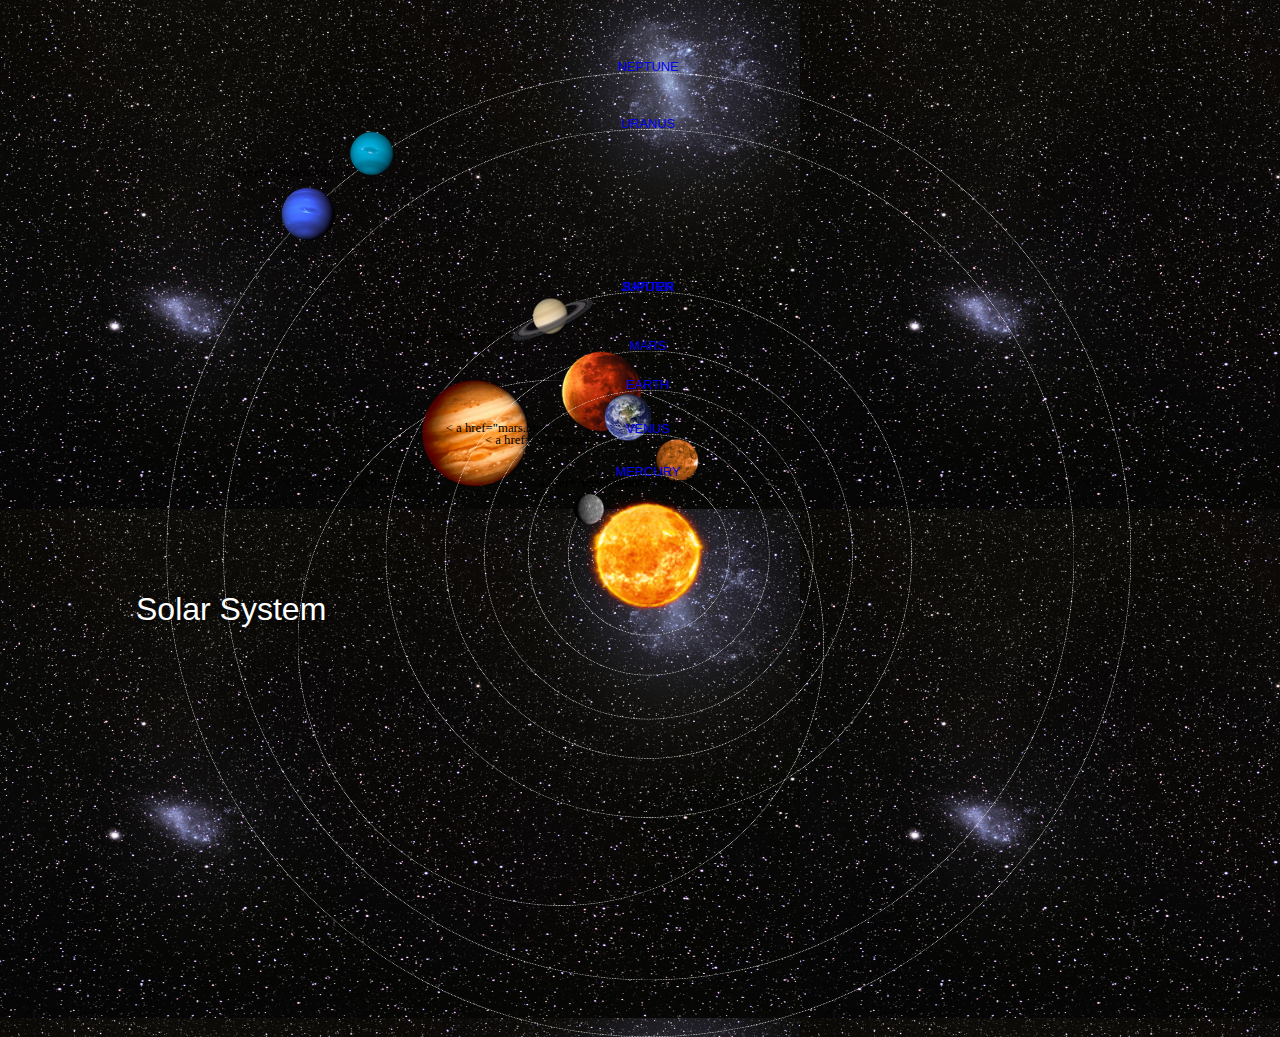
<file: index.html>
<!DOCTYPE html>
<html> 
<head>
    <title>Solar System</title>
            <link rel="stylesheet" href="style.css">
    </head>

      <body>
          <div id="container">
          
          <h1>Solar System </h1>
              <a href="sun.html"><img src="images/sun.png"id="sun"></a>
              <div id="neptune-orbit">
            <a href="neptune.html"><img src="images/neptune.png"id="neptune"></a>
              </div>
              
              <div id="neptune-label"class="label-box">
              
              <a href="neptune.html">NEPTUNE</a>
              </div>
              
              
           <div id= "uranus-orbit"  >
               < a href="uranus.html"><img src="images/uranus.png"></a>
               
              </div>
               
              <div id="uranus-label"class="label-box">
                  
              <a href="uranus.html">URANUS</a>
              </div>
               <div id= "saturn-orbit"  >
               < a href="saturn.html"><img src="images/saturn.png"></a>
               
              </div>
               
              <div id="saturn-label"class="label-box">
                  
              <a href="saturn.html">SATURN</a>
              </div>
              
              
              <div id= "jupiter-orbit"  >
               < a href="jupiter.html"><img src="images/jupiter.png"></a>
               
              </div>
               
              <div id="jupiter-label"class="label-box">
                  
              <a href="jupiter.html">JUPITER</a>
              </div>
              
              <div id= "mars-orbit"  >
               < a href="mars.html"><img src="images/mars.png"></a>
               
              </div>
               
              <div id="mars-label"class="label-box">
                  
              <a href="mars.html">MARS</a>
              </div>
              
              
              
              <div id= "earth-orbit"  >
               < a href="earth.html"><img src="images/earth.png"></a>
               
              </div>
               
              <div id="earth-label"class="label-box">
                  
              <a href="earth.html">EARTH</a>
              </div>
              
              
               <div id= "venus-orbit"  >
               < a href="venus.html"><img src="images/venus.png"></a>
               
              </div>
               
              <div id="venus-label"class="label-box">
                  
              <a href="venus.html">VENUS</a>
              </div>
              
              
              <div id= "mercury-orbit"  >
               < a href="mercury.html"><img src="images/mercury.png"></a>
               
              </div>
              
              
               
              <div id="mercury-label"class="label-box">
                  
              <a href="mercury.html">MERCURY</a>
              </div>
              
              
              
              
          </div>
    </body>
</html>
</file>
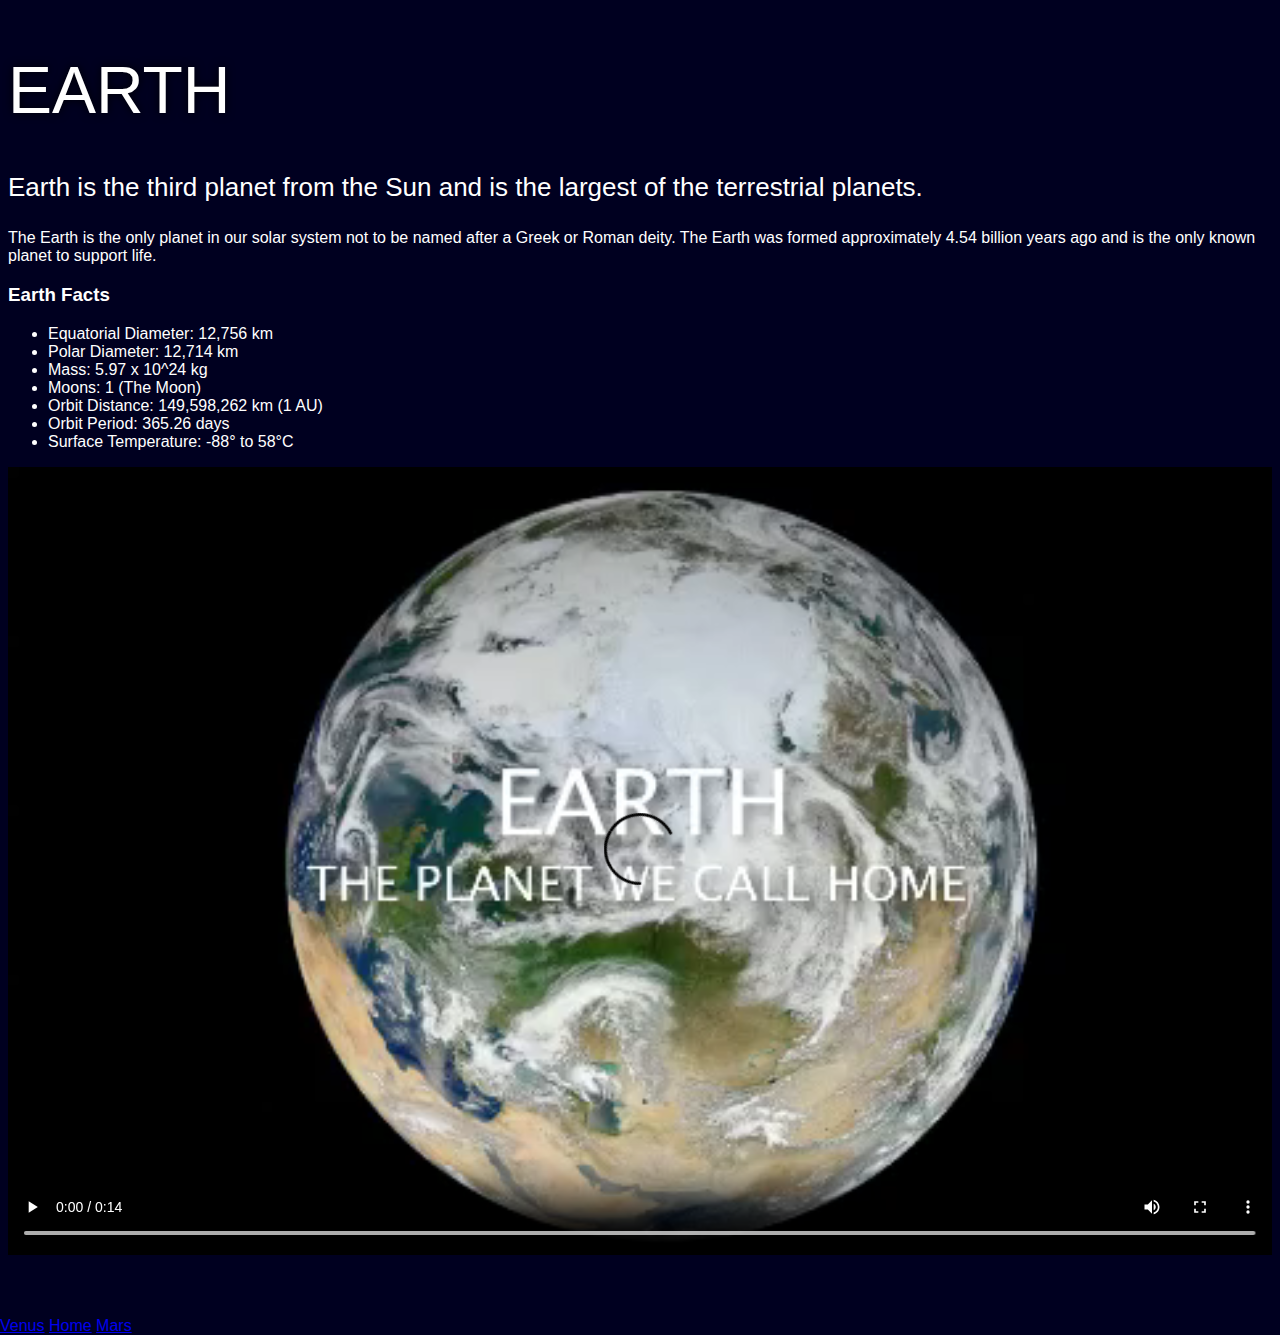
<file: earth.html>
<!DOCTYPE html>
<html> 
<head>
    <title>solar System</title>
            <link rel="stylesheet" href="style-page.css">
    </head>

      <body>
          <div id="main">
           <div id="content" >  
             <h1>Earth</h1>
                <p class="intro">
                    Earth is the third planet from the Sun and is the largest of the terrestrial planets. 
                </p>             

                <p>
                    The Earth is the only planet in our solar system not to be named after a Greek or Roman deity. The Earth was formed approximately 4.54 billion years ago and is the only known planet to support life.
                </p>

                <h3>Earth Facts</h3>
                <ul>
                    <li>Equatorial Diameter:	12,756 km</li>
                    <li>Polar Diameter:	12,714 km</li>
                    <li>Mass:	5.97 x 10^24 kg</li>
                    <li>Moons:	1 (The Moon)</li>
                    <li>Orbit Distance:	149,598,262 km (1 AU)</li>
                    <li>Orbit Period:	365.26 days</li>
                    <li>Surface Temperature:	-88&deg; to 58&deg;C</li>
                </ul>
               <video id="video"controls>
                   <source src="videos/earth-video.mp4">
               </video>
               
               </div>
              <div id ="tabs-buttom">
              
              <a href="venus.html">Venus</a>
             <a href="index.html">Home</a>
                  <a href="mars.html">Mars</a>
                  
              </div>
              
              
              
              
     </div>
    </body>
</html>
</file>
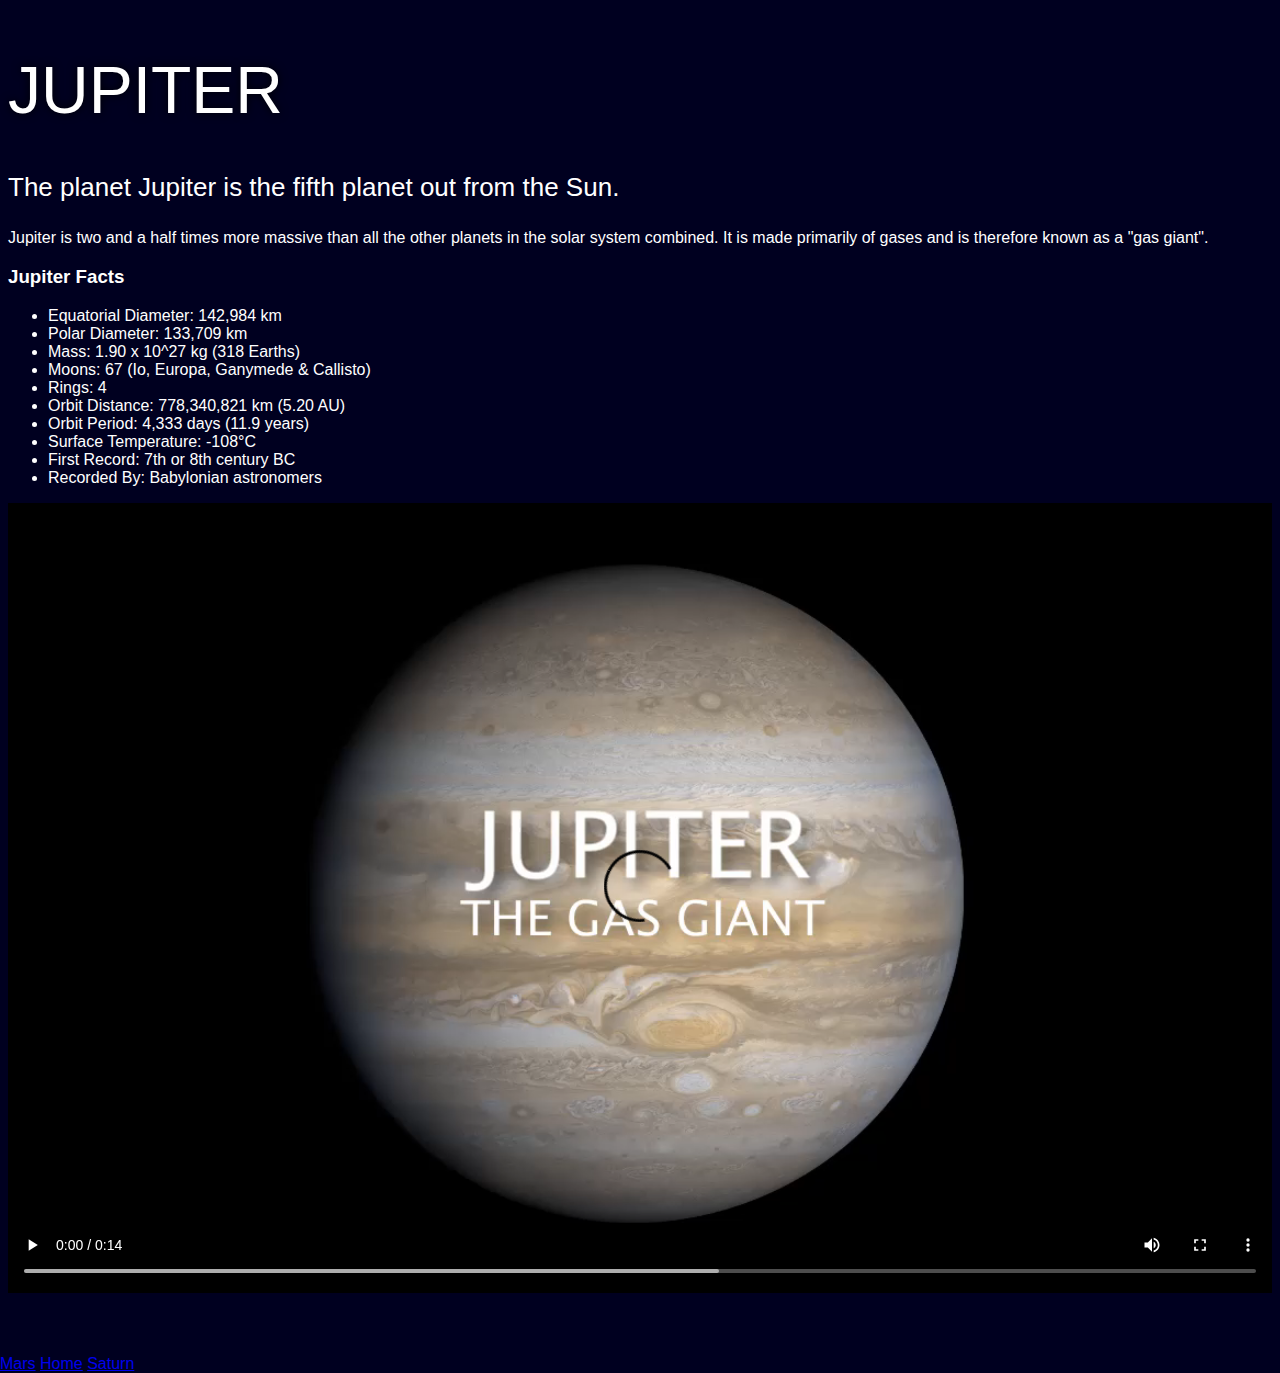
<file: jupiter.html>
<!DOCTYPE html>
<html> 
<head>
    <title>solar System</title>
            <link rel="stylesheet" href="style-page.css">
    </head>

      <body>
          <div id="main">
           <div id="content" >  
             <h1>Jupiter</h1>
                <p class="intro">
                    The planet Jupiter is the fifth planet out from the Sun.
                </p>             

                <p>
                    Jupiter is two and a half times more massive than all the other planets in the solar system combined. It is made primarily of gases and is therefore known as a "gas giant".
                </p>

                <h3>Jupiter Facts</h3>
                <ul>
                    <li>Equatorial Diameter:	142,984 km</li>
                    <li>Polar Diameter:	133,709 km</li>
                    <li>Mass:	1.90 x 10^27 kg (318 Earths)</li>
                    <li>Moons:	67 (Io, Europa, Ganymede & Callisto)</li>
                    <li>Rings:	4</li>
                    <li>Orbit Distance:	778,340,821 km (5.20 AU)</li>
                    <li>Orbit Period:	4,333 days (11.9 years)</li>
                    <li>Surface Temperature:	-108&deg;C</li>
                    <li>First Record:	7th or 8th century BC</li>
                    <li>Recorded By:	Babylonian astronomers</li>
                </ul>
               <video id="video"controls>
                   <source src="videos/jupiter-video.mp4">
               </video>
               
               </div>
              <div id ="tabs-buttom">
              
              <a href="mars.html">Mars</a>
             <a href="index.html">Home</a>
             <a href="saturn.html">Saturn</a>
                  
              </div>
              
              
              
              
     </div>
    </body>
</html>
</file>
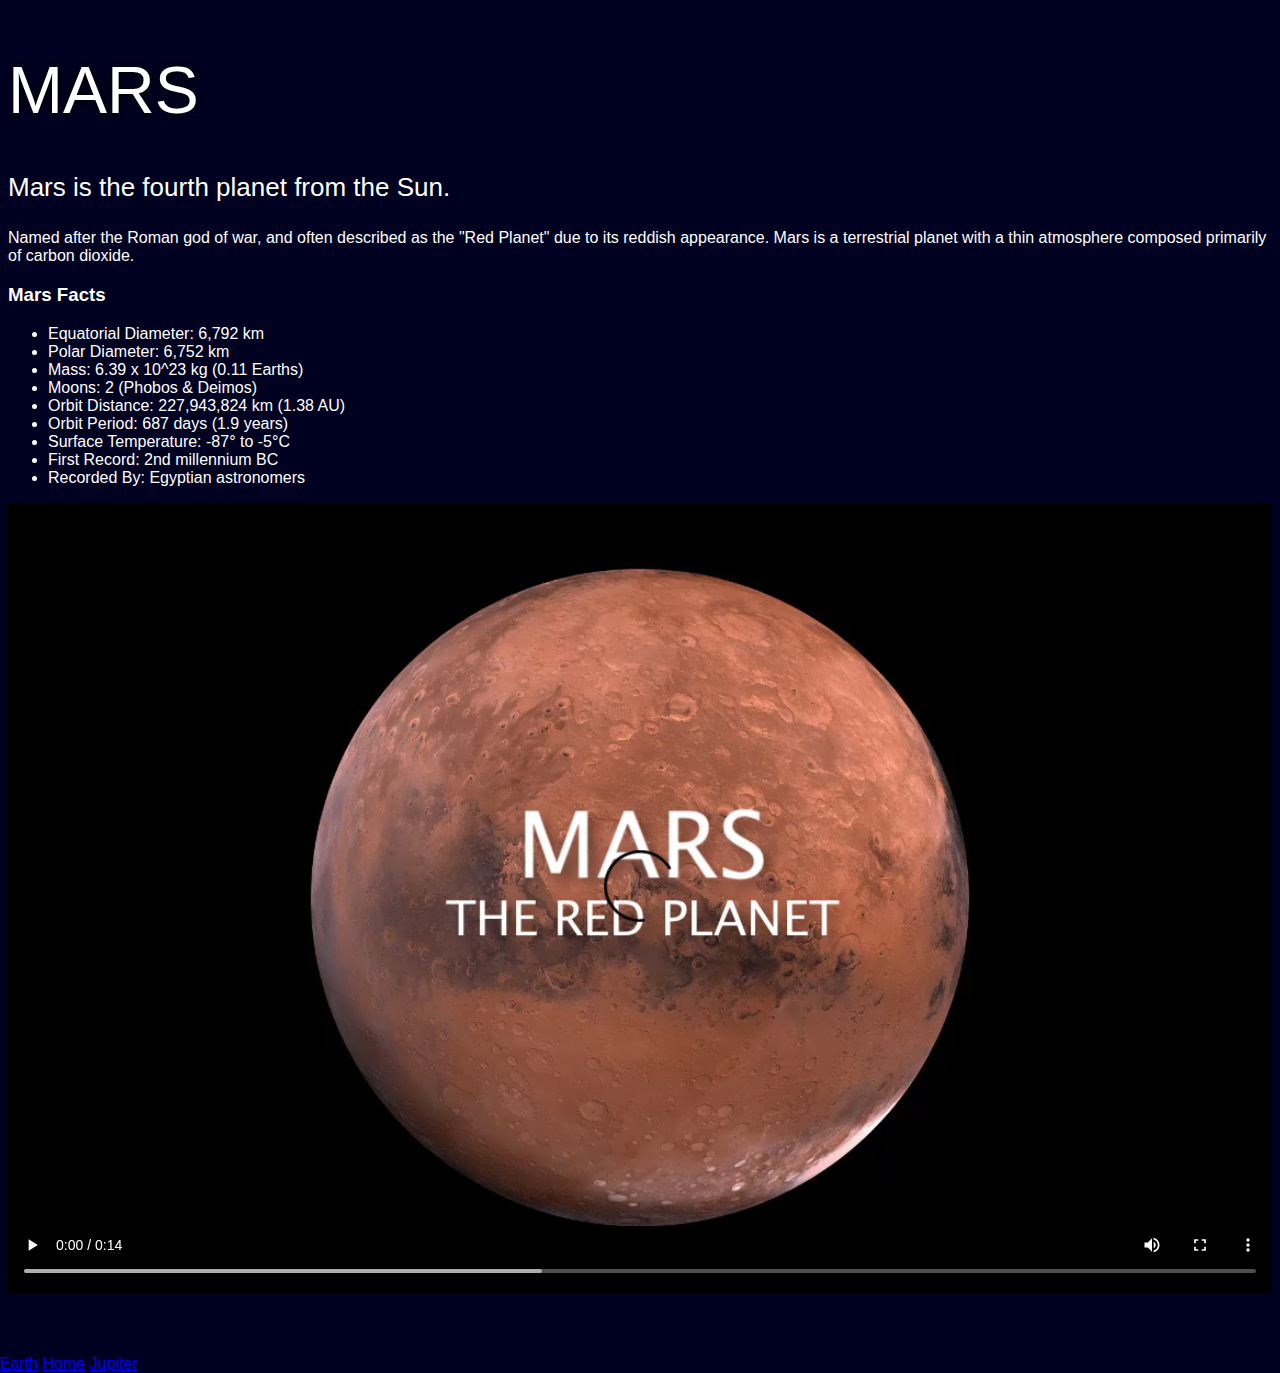
<file: mars.html>
<!DOCTYPE html>
<html> 
<head>
    <title>solar System</title>
            <link rel="stylesheet" href="style-page.css">
    </head>

      <body>
          <div id="main">
           <div id="content" >  
             <h1>Mars</h1>
                <p class="intro">
                    Mars is the fourth planet from the Sun.  
                </p>             

                <p>
                    Named after the Roman god of war, and often described as the "Red Planet" due to its reddish appearance. Mars is a terrestrial planet with a thin atmosphere composed primarily of carbon dioxide.
                </p>

                <h3>Mars Facts</h3>
                <ul>
                    <li>Equatorial Diameter:	6,792 km</li>
                    <li>Polar Diameter:	6,752 km</li>
                    <li>Mass:	6.39 x 10^23 kg (0.11 Earths)</li>
                    <li>Moons:	2 (Phobos & Deimos)</li>
                    <li>Orbit Distance:	227,943,824 km (1.38 AU)</li>
                    <li>Orbit Period:	687 days (1.9 years)</li>
                    <li>Surface Temperature:	-87&deg; to -5&deg;C</li>
                    <li>First Record:	2nd millennium BC</li>
                    <li>Recorded By:	Egyptian astronomers</li>
                </ul>
               <video id="video"controls>
                   <source src="videos/mars-video.mp4">
               </video>
               
               </div>
              <div id ="tabs-buttom">
              
              <a href="earth.html">Earth</a>
             <a href="index.html">Home</a>
                  <a href="jupiter.html">Jupiter</a>
                  
              </div>
              
              
              
              
     </div>
    </body>
</html>
</file>
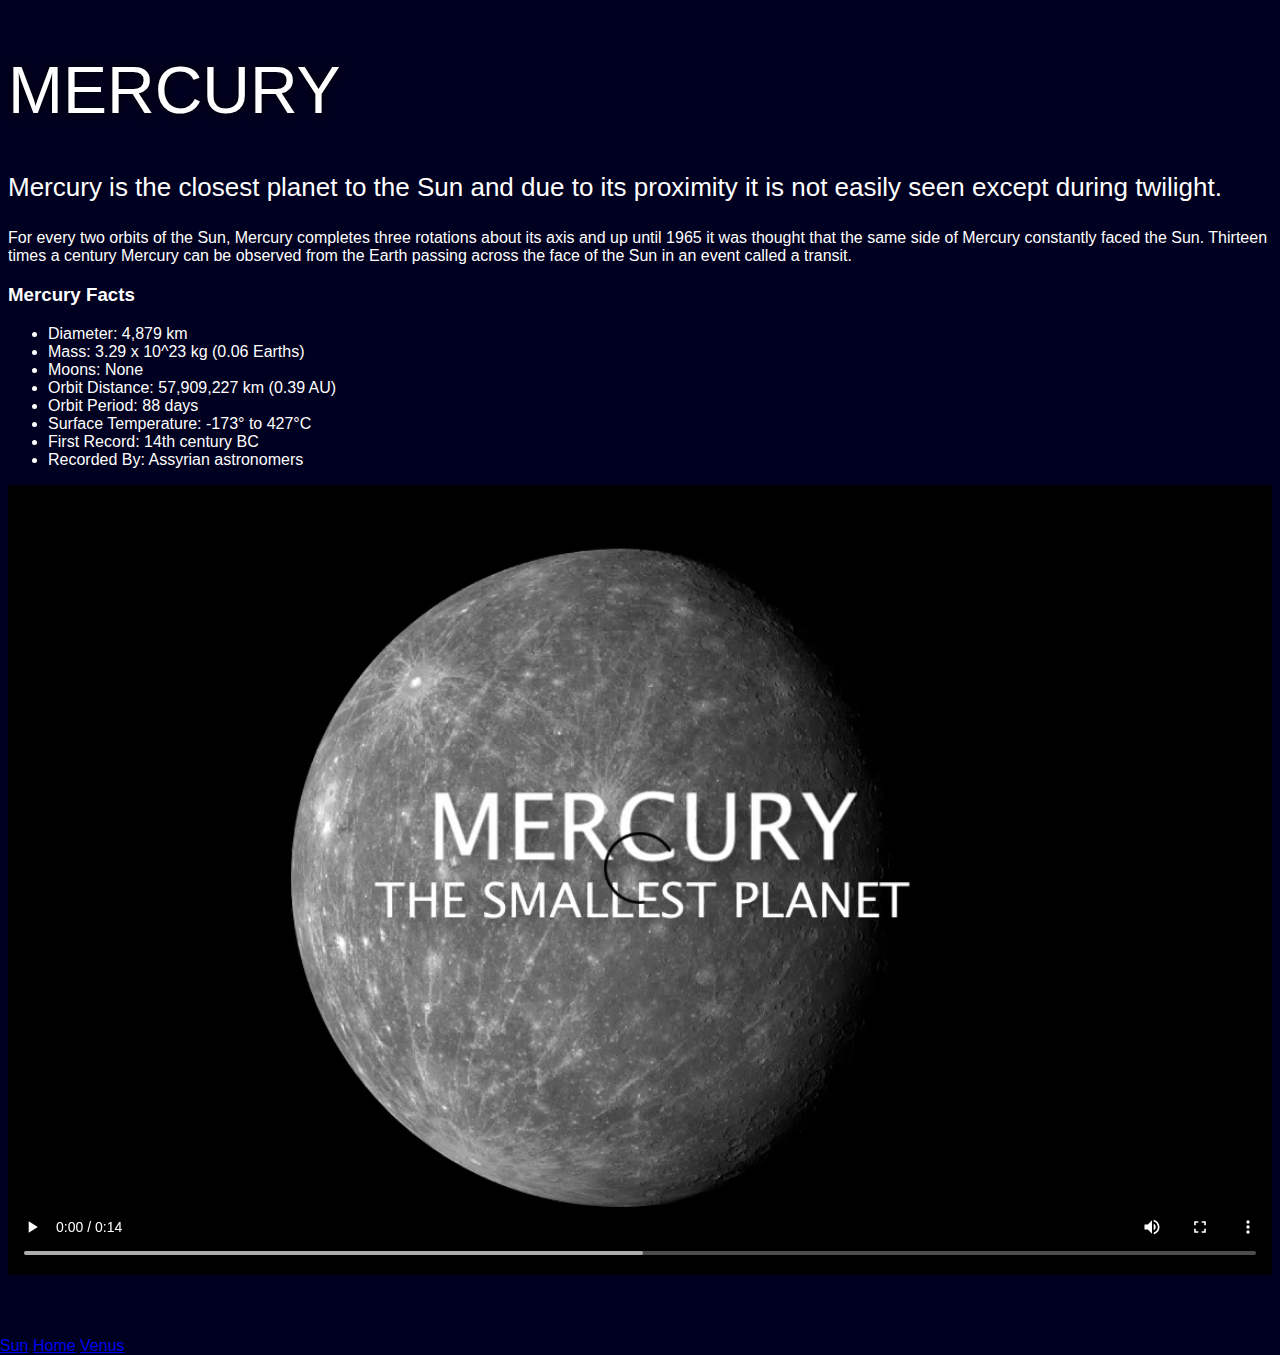
<file: mercury.html>
<!DOCTYPE html>
<html> 
<head>
    <title>solar System</title>
            <link rel="stylesheet" href="style-page.css">
    </head>

      <body>
          <div id="main">
           <div id="content" >  
             <h1>Mercury</h1>
                <p class="intro">
                    Mercury is the closest planet to the Sun and due to its proximity it is not easily seen except during twilight. 
                </p>             

                <p>
                    For every two orbits of the Sun, Mercury completes three rotations about its axis and up until 1965 it was thought that the same side of Mercury constantly faced the Sun. Thirteen times a century Mercury can be observed from the Earth passing across the face of the Sun in an event called a transit.
                </p>

                <h3>Mercury Facts</h3>
                <ul>
                    <li>Diameter:	4,879 km</li>
                    <li>Mass:	3.29 x 10^23 kg (0.06 Earths)</li>
                    <li>Moons:	None</li>
                    <li>Orbit Distance:	57,909,227 km (0.39 AU)</li>
                    <li>Orbit Period:	88 days</li>
                    <li>Surface Temperature:	-173&deg; to 427&deg;C</li>
                    <li>First Record:	14th century BC</li>
                    <li>Recorded By:	Assyrian astronomers</li>
                </ul>
               <video id="video"controls>
                   <source src="videos/mercury-video.mp4">
               </video>
               
               </div>
              <div id ="tabs-buttom">
              
              <a href="sun.html">Sun</a>
             <a href="index.html">Home</a>
                  <a href="venus.html">Venus</a>
                  
              </div>
              
              
              
              
     </div>
    </body>
</html>
</file>
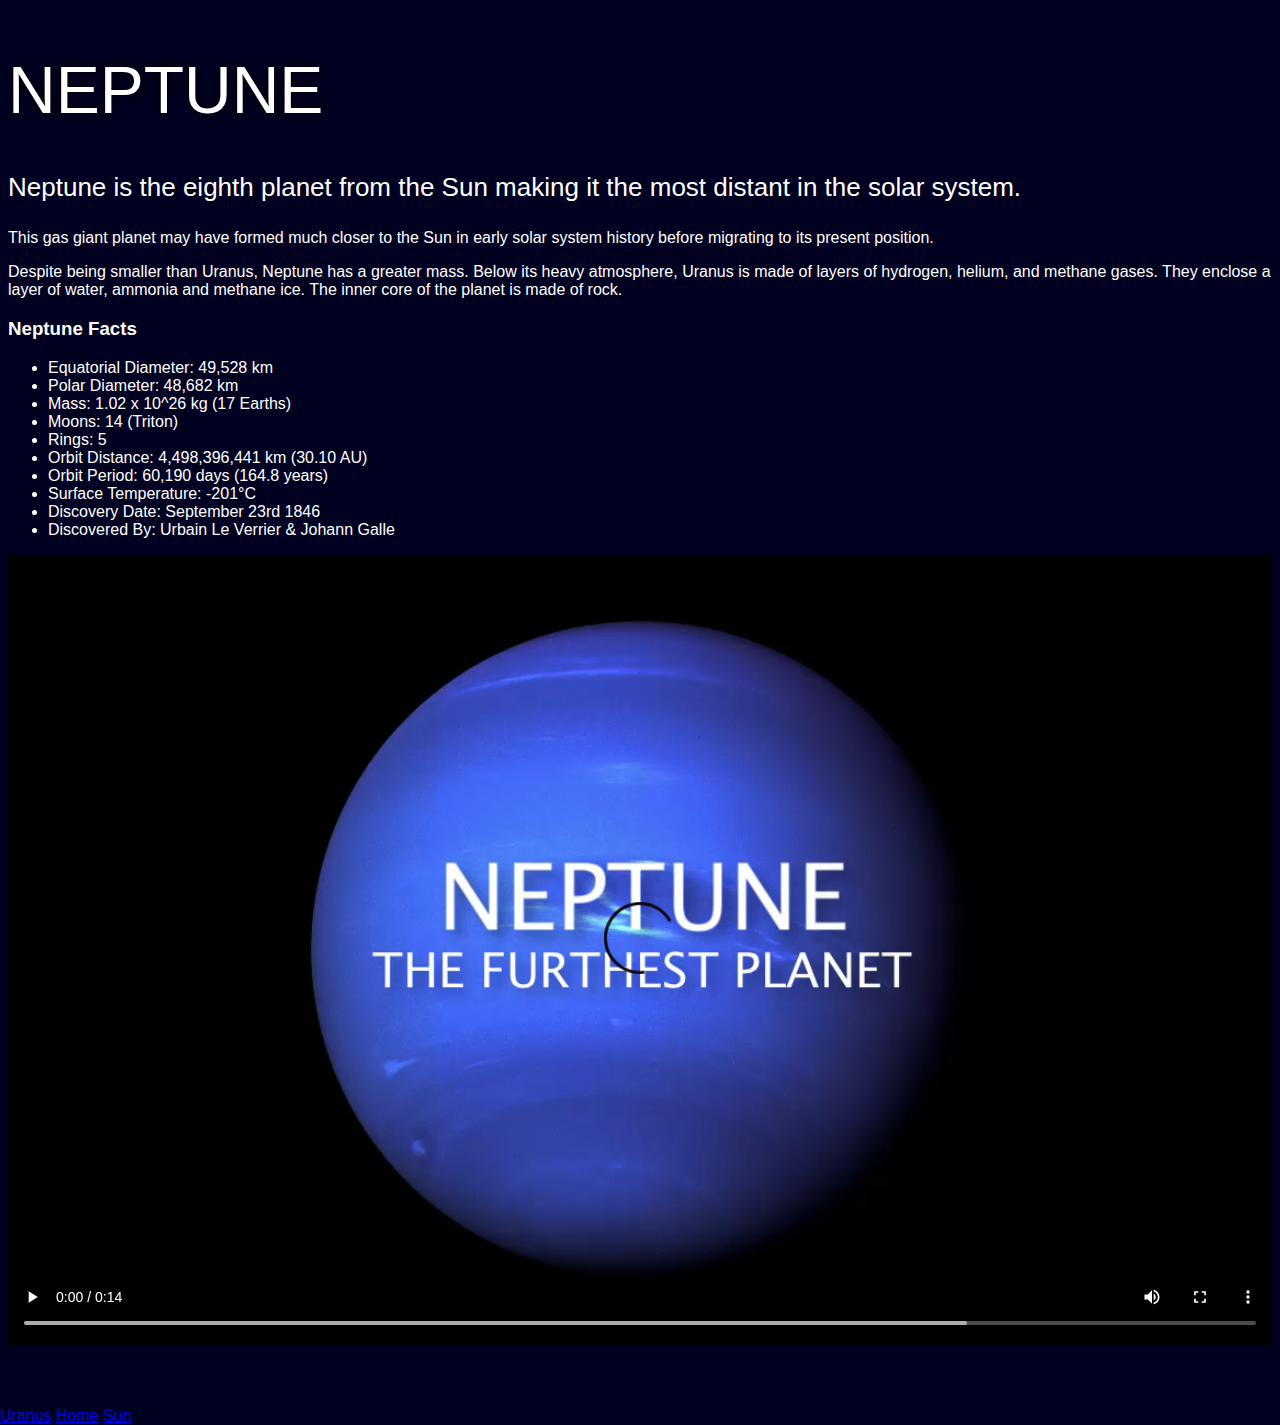
<file: neptune.html>
<!DOCTYPE html>
<html> 
<head>
    <title>solar System</title>
            <link rel="stylesheet" href="style-page.css">
    </head>

      <body>
          <div id="main">
           <div id="content" >  
           <h1>Neptune</h1>
                <p class="intro">
                    Neptune is the eighth planet from the Sun making it the most distant in the solar system. 
                </p>             
                <p>
                    This gas giant planet may have formed much closer to the Sun in early solar system history before migrating to its present position.</p>

                <p>Despite being smaller than Uranus, Neptune has a greater mass. Below its heavy atmosphere, Uranus is made of layers of hydrogen, helium, and methane gases. They enclose a layer of water, ammonia and methane ice. The inner core of the planet is made of rock.</p>

                <h3>Neptune Facts</h3>
                <ul>
                    <li>Equatorial Diameter:	49,528 km</li>
                    <li>Polar Diameter:	48,682 km</li>
                    <li>Mass:	1.02 x 10^26 kg (17 Earths)</li>
                    <li>Moons:	14 (Triton)</li>
                    <li>Rings:	5</li>
                    <li>Orbit Distance:	4,498,396,441 km (30.10 AU)</li>
                    <li>Orbit Period:	60,190 days (164.8 years)</li>
                    <li>Surface Temperature:	-201&deg;C</li>
                    <li>Discovery Date:	September 23rd 1846</li>
                    <li>Discovered By:	Urbain Le Verrier & Johann Galle</li>
                </ul>
               <video id="video"controls>
                   <source src="videos/neptune-video.mp4">
               </video>
               
               </div>
              <div id ="tabs-buttom">
              
              <a href="sun.html">Uranus</a>
             <a href="index.html">Home</a>
                  <a href="sun.html">Sun</a>
                  
              </div>
              
              
              
              
     </div>
    </body>
</html>
</file>
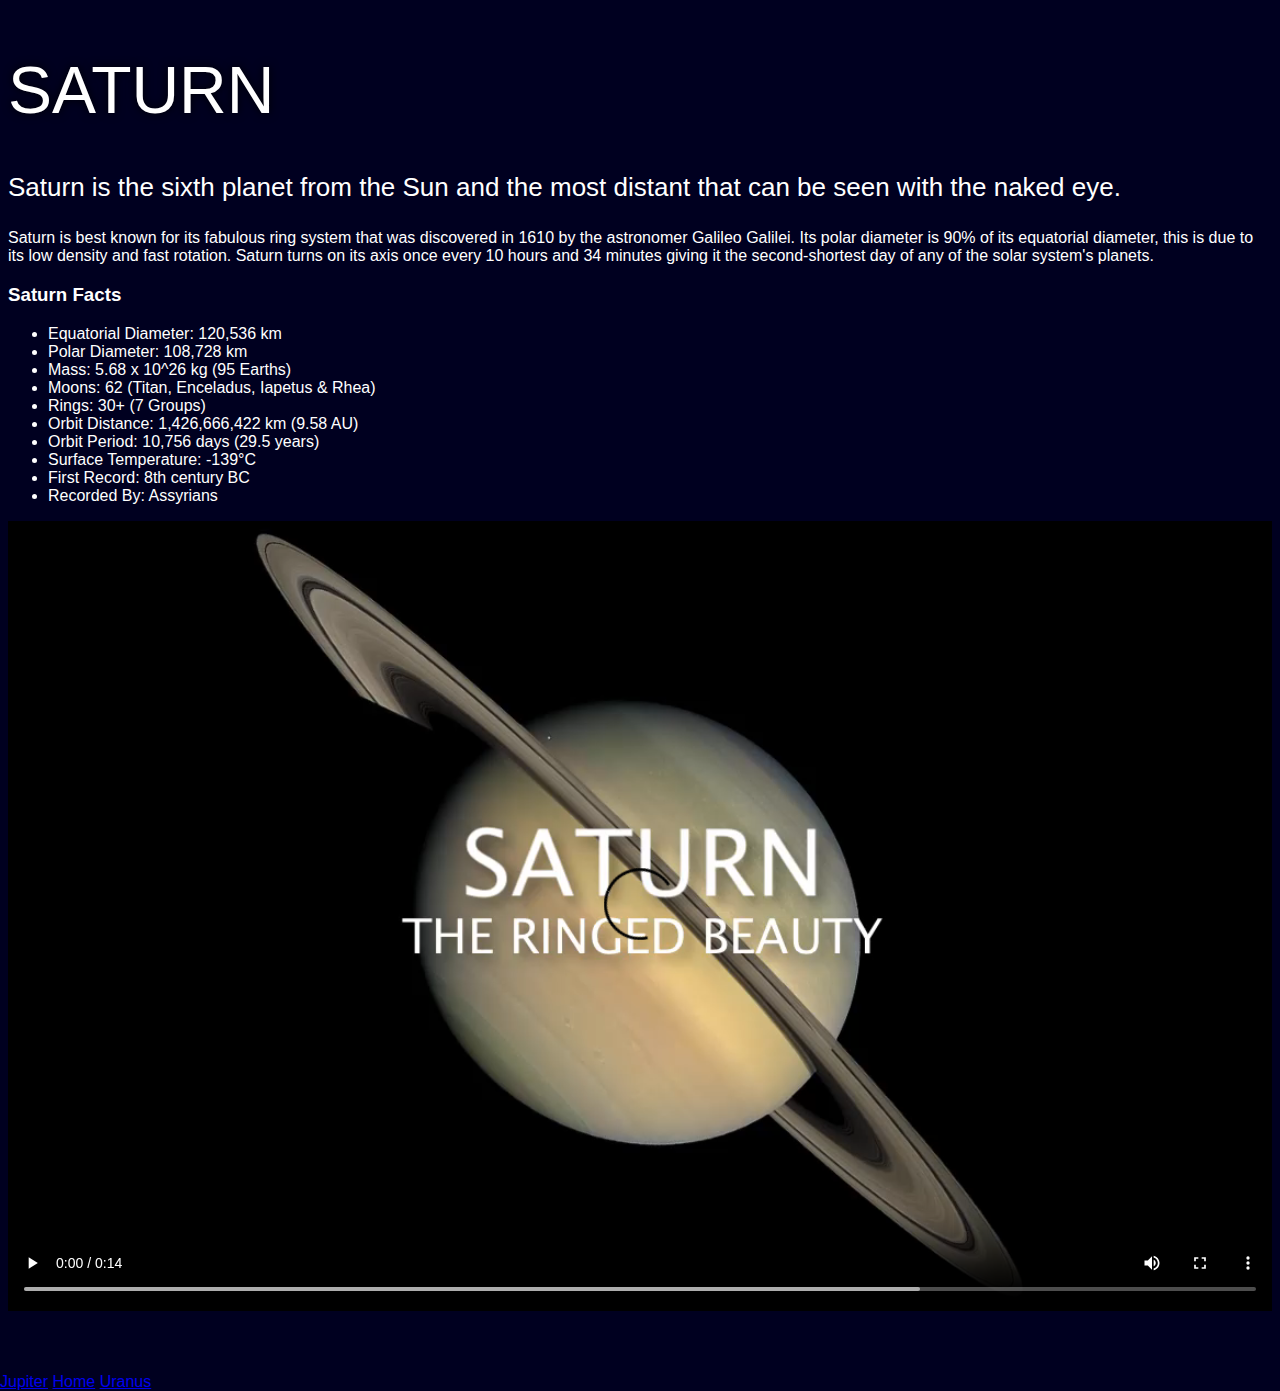
<file: saturn.html>
<!DOCTYPE html>
<html> 
<head>
    <title>solar System</title>
            <link rel="stylesheet" href="style-page.css">
    </head>

      <body>
          <div id="main">
           <div id="content" >  
            
               <h1>Saturn</h1>
                <p class="intro">
                    Saturn is the sixth planet from the Sun and the most distant that can be seen with the naked eye.
                </p>             

                <p>
                    Saturn is best known for its fabulous ring system that was discovered in 1610 by the astronomer Galileo Galilei. Its polar diameter is 90% of its equatorial diameter, this is due to its low density and fast rotation. Saturn turns on its axis once every 10 hours and 34 minutes giving it the second-shortest day of any of the solar system's planets.
                </p>

                <h3>Saturn Facts</h3>
                <ul>
                    <li>Equatorial Diameter:	120,536 km</li>
                    <li>Polar Diameter:	108,728 km</li>
                    <li>Mass:	5.68 x 10^26 kg (95 Earths)</li>
                    <li>Moons:	62 (Titan, Enceladus, Iapetus & Rhea)</li>
                    <li>Rings:	30+ (7 Groups)</li>
                    <li>Orbit Distance:	1,426,666,422 km (9.58 AU)</li>
                    <li>Orbit Period:	10,756 days (29.5 years)</li>
                    <li>Surface Temperature:	-139&deg;C</li>
                    <li>First Record:	8th century BC</li>
                    <li>Recorded By:	Assyrians</li>
                </ul>
               <video id="video"controls>
                   <source src="videos/saturn-video.mp4">
               </video>
               
               </div>
              <div id ="tabs-buttom">
              
              <a href="jupiter.html">Jupiter</a>
             <a href="index.html">Home</a>
              <a href="uranus.html">Uranus</a>
                  
              </div>
              
              
              
              
     </div>
    </body>
</html>
</file>
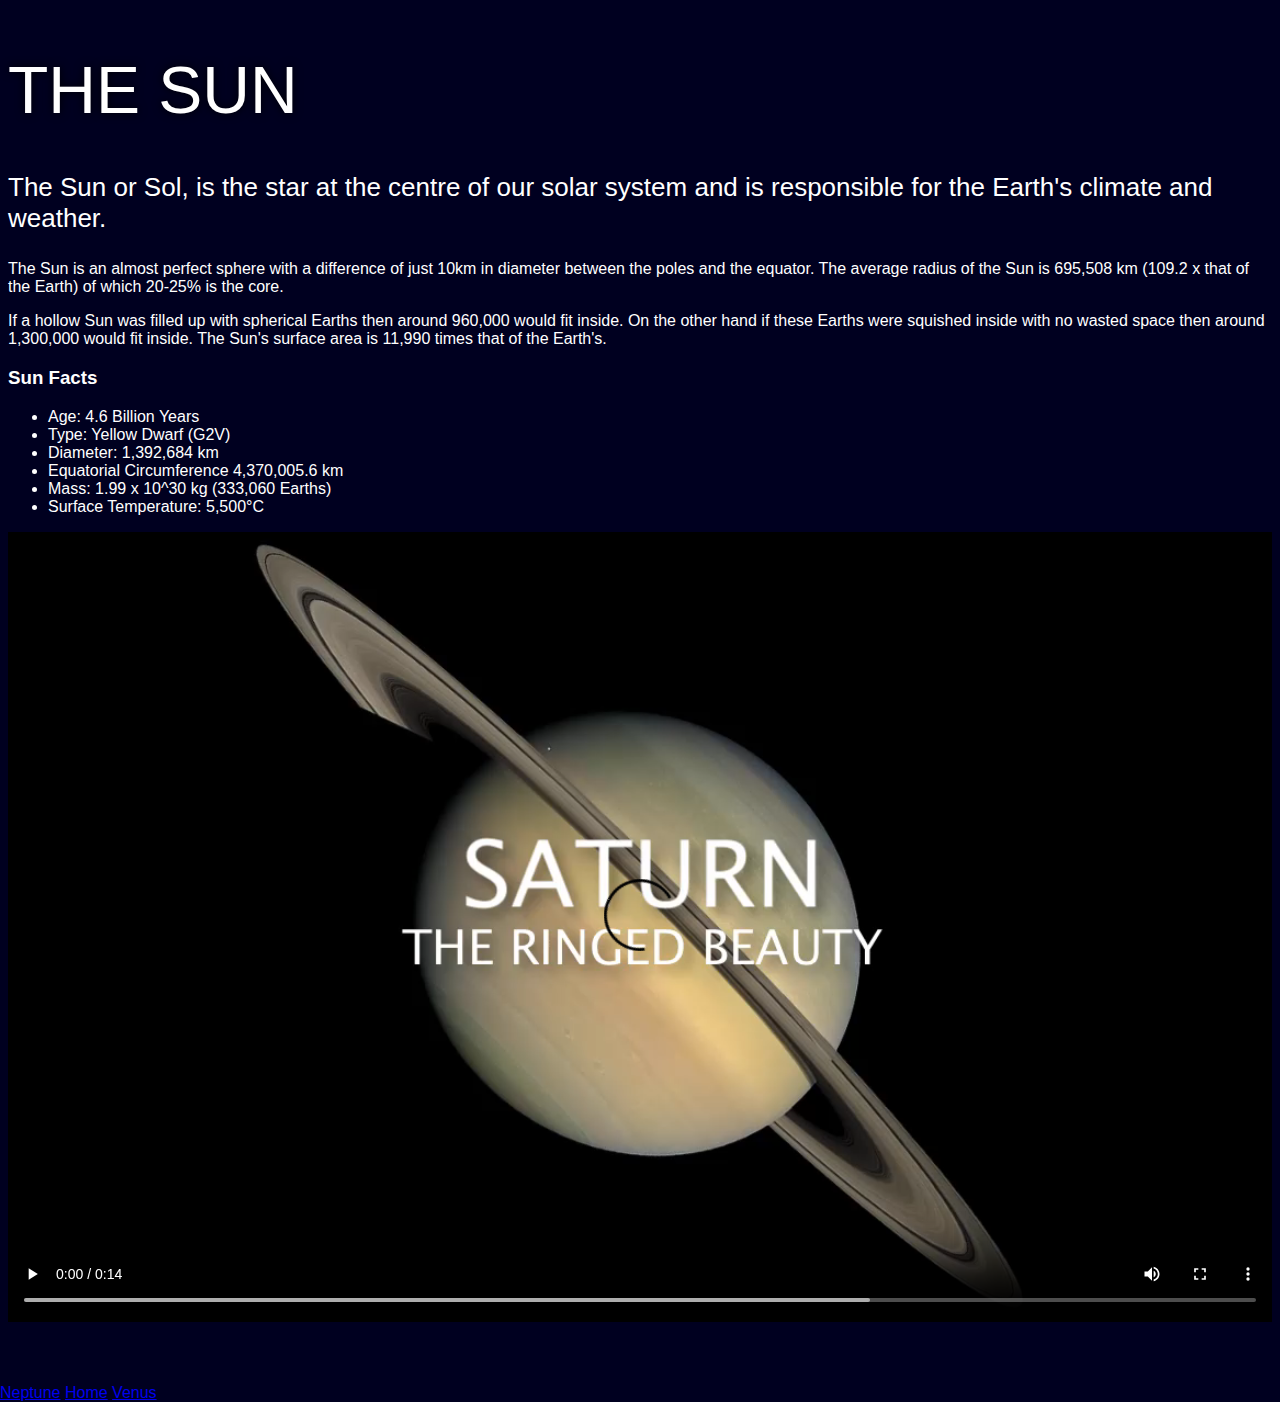
<file: sun.html>
<!DOCTYPE html>
<html> 
<head>
    <title>solar System</title>
            <link rel="stylesheet" href="style-page.css">
    </head>

      <body>
          <div id="main">
           <div id="content" >  
             <h1>The Sun</h1>
                <p class="intro">
                    The Sun or Sol, is the star at the centre of our solar system and is responsible for the Earth's climate and weather. 
                </p>             

                <p>
                    The Sun is an almost perfect sphere with a difference of just 10km in diameter between the poles and the equator. The average radius of the Sun is 695,508 km (109.2 x that of the Earth) of which 20-25% is the core.
                </p>
                <p>
                    If a hollow Sun was filled up with spherical Earths then around 960,000 would fit inside. On the other hand if these Earths were squished inside with no wasted space then around 1,300,000 would fit inside. The Sun's surface area is 11,990 times that of the Earth's.
                </p>

                <h3>Sun Facts</h3>
                <ul>
                    <li>Age:	4.6 Billion Years</li>
                    <li>Type:	Yellow Dwarf (G2V)</li>
                    <li>Diameter:	1,392,684 km</li>
                    <li>Equatorial Circumference	4,370,005.6 km</li>
                    <li>Mass:	1.99 x 10^30 kg (333,060 Earths)</li>
                    <li>Surface Temperature:	5,500°C</li>
                </ul>
               <video id="video"controls>
                   <source src="videos/saturn-video.mp4">
               </video>
               
               </div>
              <div id ="tabs-buttom">
              
              <a href="neptune.html">Neptune</a>
             <a href="index.html">Home</a>
                  <a href="venus.html">Venus</a>
                  
              </div>
              
              
              
              
     </div>
    </body>
</html>
</file>
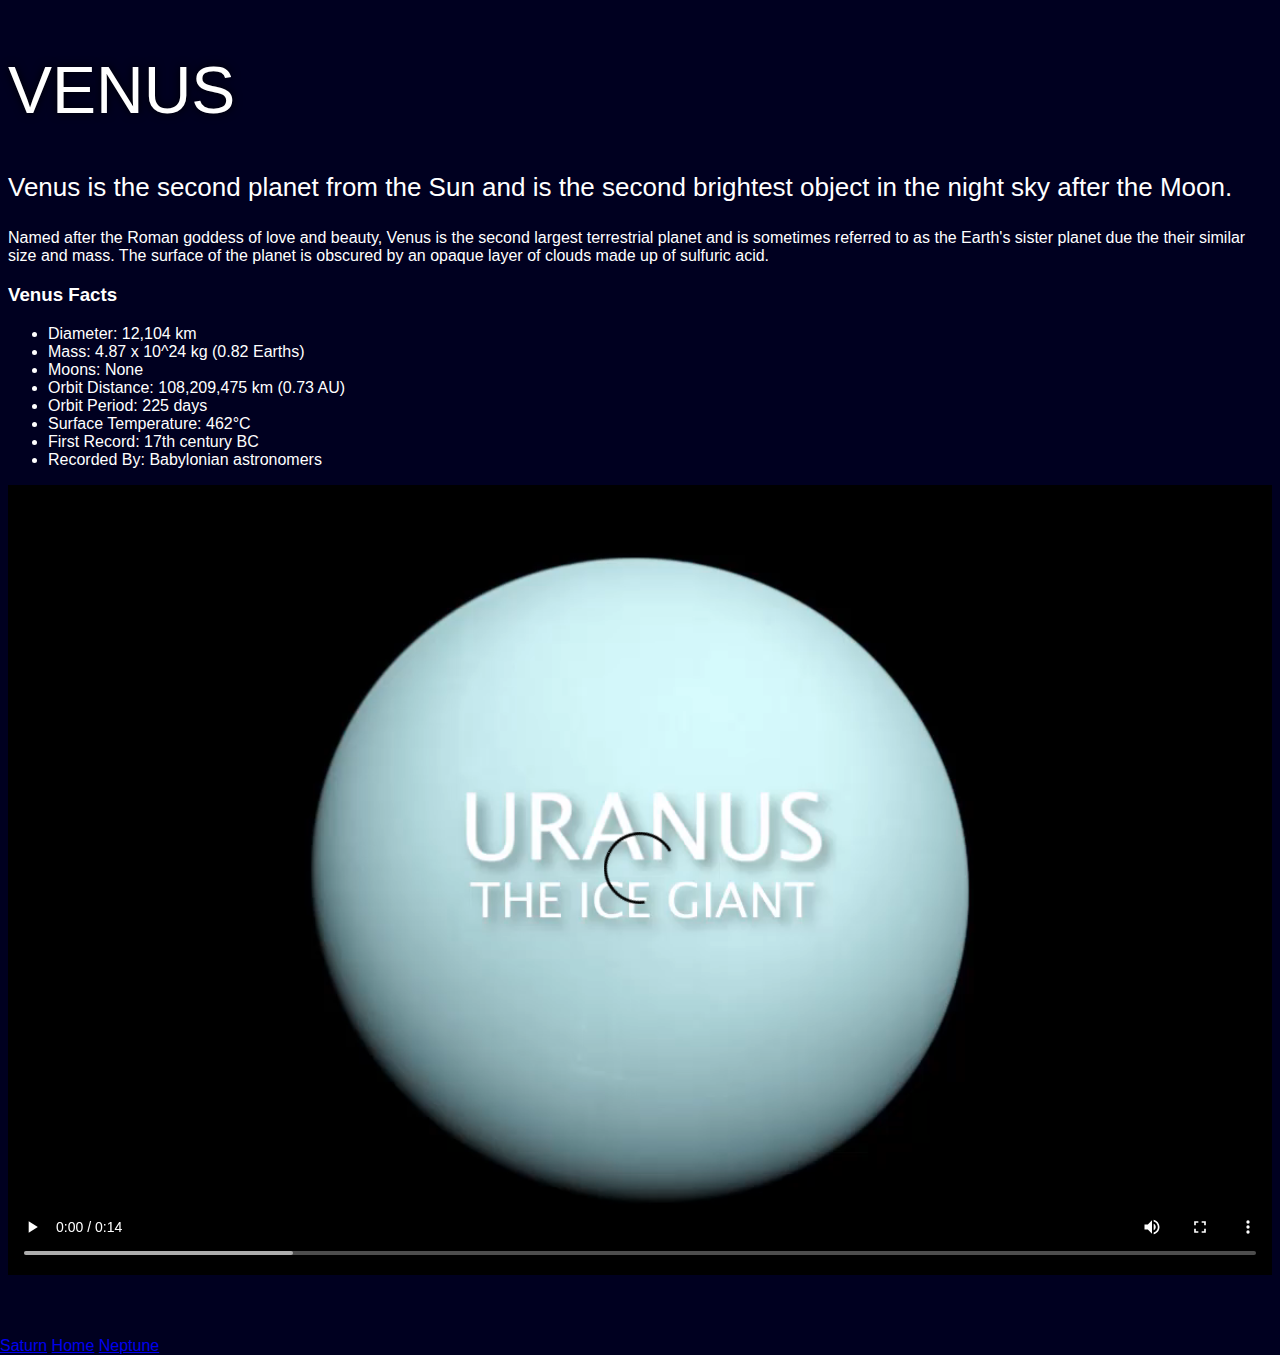
<file: uranus.html>
<!DOCTYPE html>
<html> 
<head>
    <title>solar System</title>
            <link rel="stylesheet" href="style-page.css">
    </head>

      <body>
          <div id="main">
           <div id="content" >  
             
                   <h1>Venus</h1>
                <p class="intro">
                    Venus is the second planet from the Sun and is the second brightest object in the night sky after the Moon. 
                </p>             

                <p>
                    Named after the Roman goddess of love and beauty, Venus is the second largest terrestrial planet and is sometimes referred to as the Earth's sister planet due the their similar size and mass. The surface of the planet is obscured by an opaque layer of clouds made up of sulfuric acid.
                </p>

                <h3>Venus Facts</h3>
                <ul>
                    <li>Diameter:	12,104 km</li>
                    <li>Mass:	4.87 x 10^24 kg (0.82 Earths)</li>
                    <li>Moons:	None</li>
                    <li>Orbit Distance:	108,209,475 km (0.73 AU)</li>
                    <li>Orbit Period:	225 days</li>
                    <li>Surface Temperature:	462&deg;C</li>
                    <li>First Record:	17th century BC</li>
                    <li>Recorded By:	Babylonian astronomers</li>
                </ul>
               <video id="video"controls>
                   <source src="videos/uranus-video.mp4">
               </video>
               
               </div>
              <div id ="tabs-buttom">
              
              <a href="saturn.html">Saturn</a>
             <a href="index.html">Home</a>
             <a href="neptune.html">Neptune</a>
                  
              </div>
              
              
              
              
     </div>
    </body>
</html>
</file>
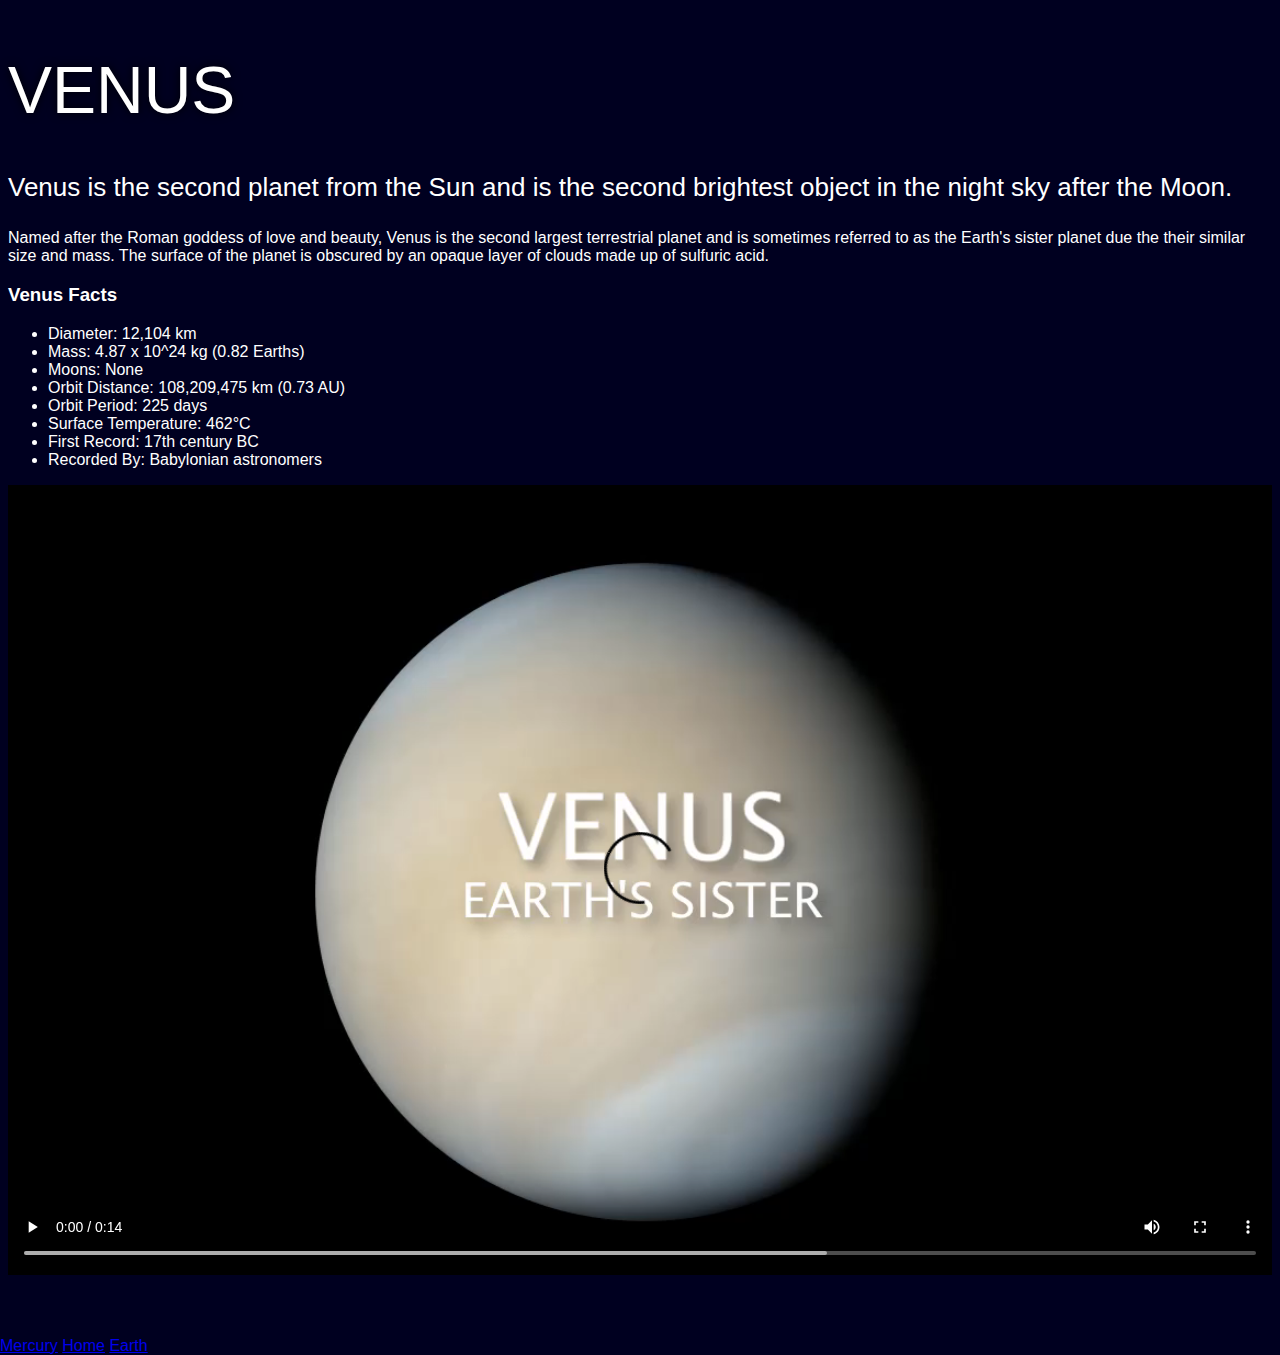
<file: venus.html>
<!DOCTYPE html>
<html> 
<head>
    <title>solar System</title>
            <link rel="stylesheet" href="style-page.css">
    </head>

      <body>
          <div id="main">
           <div id="content" > 
               <h1>Venus</h1>
                <p class="intro">
                    Venus is the second planet from the Sun and is the second brightest object in the night sky after the Moon. 
                </p>             

                <p>
                    Named after the Roman goddess of love and beauty, Venus is the second largest terrestrial planet and is sometimes referred to as the Earth's sister planet due the their similar size and mass. The surface of the planet is obscured by an opaque layer of clouds made up of sulfuric acid.
                </p>

                <h3>Venus Facts</h3>
                <ul>
                    <li>Diameter:	12,104 km</li>
                    <li>Mass:	4.87 x 10^24 kg (0.82 Earths)</li>
                    <li>Moons:	None</li>
                    <li>Orbit Distance:	108,209,475 km (0.73 AU)</li>
                    <li>Orbit Period:	225 days</li>
                    <li>Surface Temperature:	462&deg;C</li>
                    <li>First Record:	17th century BC</li>
                    <li>Recorded By:	Babylonian astronomers</li>
                </ul>
             
               <video id="video"controls>
                   <source src="videos/venus-video.mp4">
               </video>
               
               </div>
              <div id ="tabs-buttom">
              
              <a href="mercury.html">Mercury</a>
             <a href="index.html">Home</a>
                  <a href="earth.html">Earth</a>
                  
              </div>
              
              
              
              
     </div>
    </body>
</html>
</file>
<file: style.css>
body{
    width: 100%;
    height:100%;
    background:url('images/space.png');
    overflow: hidden;  
    }
h1{
    font-family: sans-serif;
    font-weight: 100;
    font-size: 40px;
    text-shadow: 0 0 10px#000000;
    color: white; 
}
/*==============Sun=============*/
#sun{
    position: absolute;
    z-index: 1000;
    width: 160px;
    bottom: 10px;
    left:50%;
    margin-left: -80px;
}
/*==============NEPTUNE=============*/
#neptune{
    width: 66px;
    height: 66px;
    margin: 143px;
    z-index: 1000;
    animation: spin-right 8s linear infinite;
    -webkit-animation:spin right  8s linear infinite;
}
#neptune-orbit{
    position: absolute;
    width: 1204px;
    height: 1204px;
    bottom: -512px;
    left: 50%;
    margin-left: -602px;
    border: 1px dotted white;
    border-radius: 50%;
    animation: spin-left 14s linear infinite;
    -webkit-animation:spin-left 14s linear infinite; 
    
        
    
}
#neptune-label{
    bottom: 692px;
}
/*==============URANUS=============*/
#uranus{
    width: 66px;
    height: 66px;
    margin: 120px;
    z-index: 1000;
    animation: spin-right 8s linear infinite;
    -webkit-animation:spin right  8s linear infinite;
}
#uranus-orbit{
    position: absolute;
    width: 1062px;
    height: 1062px;
    bottom: -441px;
    left: 50%;
    margin-left: -531px;
    border: 1px dotted white;
    border-radius: 50%;
    animation: spin-left 15s linear infinite;
    -webkit-animation:spin-left 15s linear infinite; 
    
        
    
}
#uranus-label{
    bottom: 620px;
}
/*==============SATURN=============*/
#saturn{
    height: 100px;
    width: 110px;
    margin: 85px;
    z-index: 1000;
    animation: spin-right 10s linear infinite;
    -webkit-animation:spin right  10s linear infinite;
}
#saturn-orbit{
    position: absolute;
    width: 656px;
    height: 656px;
    bottom: -238px;
    left: 50%;
    margin-left: -328px;
    border: 1px dotted white;
    border-radius: 50%;
    animation: spin-left 10s linear infinite;
    -webkit-animation:spin-left 10s linear infinite; 
    
        
    
}
#saturn-label{
    bottom: 417px;
}
/*==============JUPITER=============*/
#jupiter{
    width:66px;
    height: 66px;
    margin: 85px;
    z-index: 1000;
    animation: spin-right 13s linear infinite;
    -webkit-animation:spin right  13s linear infinite;
}
#jupiter-orbit{
    position: absolute;
    width: 656px;
    height: 656px;
    bottom: -348px;
    left: 50%;
    margin-left: -438px;
    border: 1px dotted white;
    border-radius: 50%;
    animation: spin-left 13s linear infinite;
    -webkit-animation:spin-left 13s linear infinite; 
    
        
    
}
#jupiter-label{
    bottom: 417px;
}
/*==================== MARS ====================*/

#mars {
    width: 38px;
    height: 38px;
    margin: 55px;
    z-index: 1000;
    animation: spin-right 3s linear infinite;
    -webkit-animation: spin-right 3s linear infinite;
}

#mars-orbit {
    position: absolute;
    width: 508px;
    height: 508px;
    bottom: -164px;
    left: 50%;
    margin-left: -254px;
    border: 1px dotted white;
    border-radius: 50%;
    animation: spin-left 4s linear infinite;
    -webkit-animation: spin-left 4s linear infinite;
}
#mars-label{
     bottom: 343px;
}
    /*==================== EARTH ====================*/

#earth {
    width: 50px;
    height: 50px;
    margin: 36px;
    z-index: 1000;
    animation: spin-right 5s linear infinite;
    -webkit-animation: spin-right 5s linear infinite;
}

#earth-orbit {
    position: absolute;
    width: 410px;
    height: 410px;
    bottom: -115px;
    left: 50%;
    margin-left: -205px;
    border: 1px dotted white;
    border-radius: 50%;
    animation: spin-left 5s linear infinite;
    -webkit-animation: spin-left 5s linear infinite;
}

#earth-label{
    bottom: 294px;
}
/*==================== VENUS ====================*/

#venus {
    width: 50px;
    height: 50px;
    margin: 16px;
    z-index: 1000;
}

#venus-orbit {
    position: absolute;
    width: 300px;
    height: 300px;
    bottom: -60px;
    left: 50%;
    margin-left: -150px;
    border: 1px dotted white;
    border-radius: 50%;
    animation: spin-left 4s linear infinite;
    -webkit-animation: spin-left 4s linear infinite;
}

#venus-label{
    bottom: 239px;
}
/*==================== MERCURY====================*/
#mecury{
    width: 40px;
    height: 40px;
    margin:8px;
    z-index: 1000;
}




#mercury-orbit {
    position: absolute;
    z-index: 1;
    width: 200px;
    height: 200px;
    bottom: -10px;
    left: 50%;
    margin-left: -100px;
    border: 1px dotted white;
    border-radius: 50%;
    animation: spin-left 2s linear infinite;
    -webkit-animation: spin-left 2s linear infinite;
}

#mercury-label{
    bottom: 185px;
}
/*==============PLEASE REMOVE=============*/
#container{
    transform: scale(0.8,0.8)translate(0,700px);
    
}
/*==============LABEL BOX=============*/
.label-box{
    position: absolute;
    width: 150px;
    left: 50%;
    margin-left: -75px;
    text-align: center;
    color:white;
    font-weight: 100;
    font-family: sans-serif;
   
}
.label-box a{
    text-decoration: none;
    padding: 0;
    margin: 0;
}
.label-box a:visited{
 color:  white;  
    
}
/*==============ANIMATION=============*/
@keyframes spin-left{
    100%{
        transform: rotate(360deg);
        -webkit-transform:rotate(-360deg);
    }
}
@keyframes spin right{
    100%{
        transform: rotate(360deg);
        -webkit-transform:rotate(360deg); 
    }
}
</file>
<file: style-page.css>
body{
    margin: 0;
    padding:0;
    width: 100%;
    background-color: #000020;
    font-family: sans-serif;
    background-image: url(images/earth-sunrise .jpg);
    background-repeat:no-repeat;
    background size:100%;
    color: #ffffff;
}
h1{
    font-weight: 100;
    font-size: 66px;
    text-shadow: 0 0 10px#000000;
    text-transform: uppercase;
    
}
p.intro{
    font-size: 26px;
    font-weight: 200;
    text-shadow: 0 0 10px #00000000;

}
#content{
    margin-bottom: 50px;
    padding: 8px;
    
}
#video{
    width: 100%;  
}
/*=============================BOTTOM-TABS========================*/
#tabs-bottom{
    position: fixed;
    bottom: 0;
    left:0;
    z-index: 500;
    display: inline-block;
    width: 100%;
    height: 50px;
    
    box-shadow: inset 0px 1px 0px  0px #54a3f7;
    background:linear-gradient(#007dc1,#0061a7);
    border-radius: 3px;
    border:1px solid #124d77;
    
}
#tabs-bottom a{
    float:left;
    display: block;
    width:33%;
    height: 35px;
    font-weight: 700;
    color: white;
    text-align: center;
    text-decoration: none;
    text-shadow: 0px 1px 0px #154682;
    padding-top:18px;    
   
    
}
</file>
